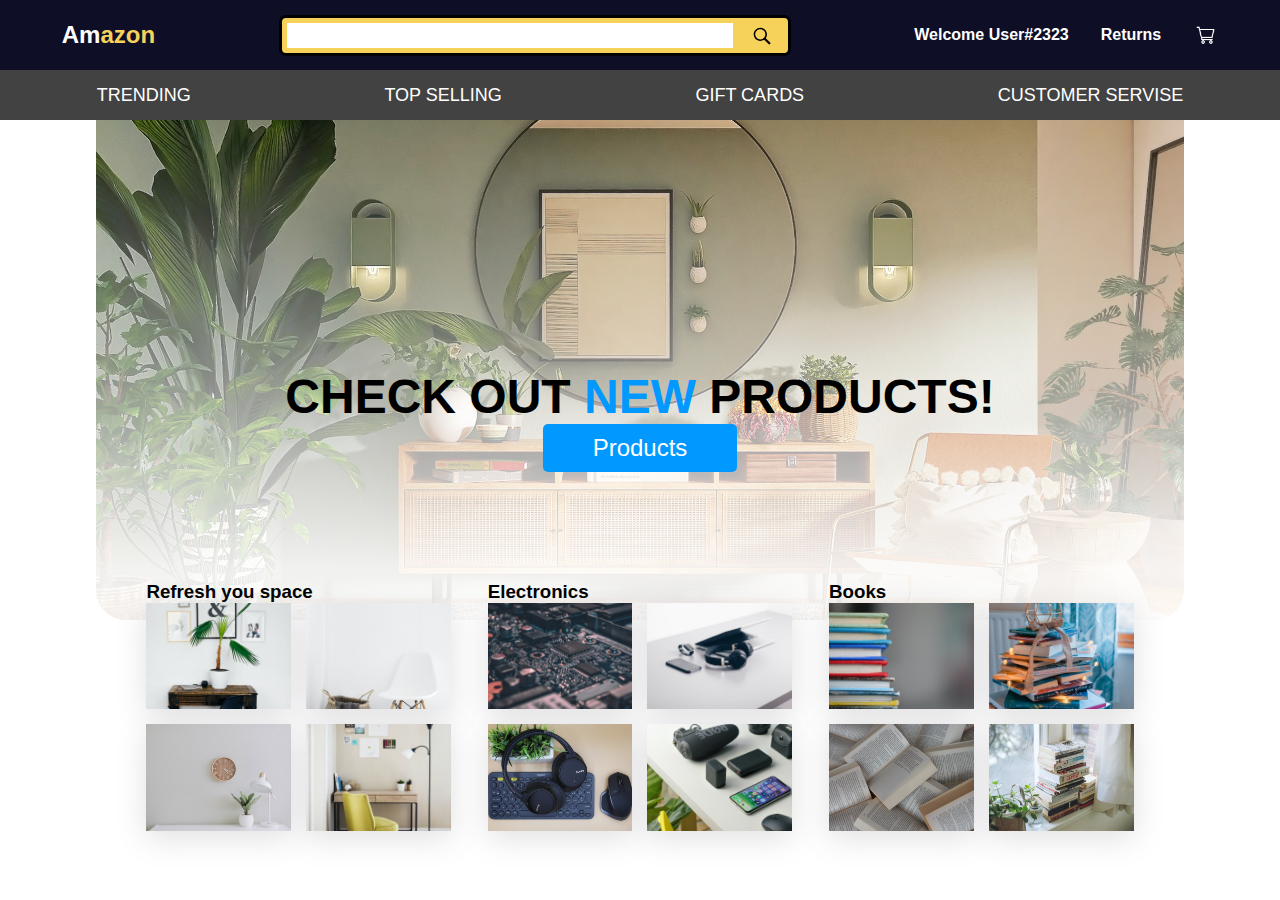
<file: Challenge-Collab/index.html>
<!DOCTYPE html>
<html lang="en">
  <head>
    <meta charset="UTF-8" />
    <meta http-equiv="X-UA-Compatible" content="IE=edge" />
    <meta name="viewport" content="width=device-width, initial-scale=1.0" />
    <title>Amazon</title>
    <link rel="stylesheet" href="style.css" />
  </head>
  <body>
    <header>
      <nav>
        <h2>Am<span style="color: rgb(247, 210, 91)">azon</span></h2>
        <div class="search">
          <input type="text" style="width: 90%; height: 25px" />
          <img
            src="/Challenge-Collab/imgs/9950897361548336152.svg"
            width="25px"
            style="
              cursor: pointer;
              height: 25px;
              margin-left: auto;
              margin-right: auto;
            "
          />
        </div>
        <div class="cart">
          <h4>Welcome User#2323</h4>
          <h4>Returns</h4>
          <img
            src="/Challenge-Collab/imgs/cart.png"
            alt=""
            width="25px"
            style="filter: invert(); padding: 3px"
          />
        </div>
      </nav>
      <div class="bottom-nav">
        <ul>
          <li>Trending</li>
          <li>Top selling</li>
          <li>Gift Cards</li>
          <li>Customer Servise</li>
        </ul>
      </div>
    </header>

    <main>
        <section class="banner">
            <div class="opacityFilter"></div>
            <div class="cta">
                <h1>Check Out <span style="color: rgb(1, 153, 255)">New</span> Products!</h1>
                <a href="/Challenge-Collab/challenge/product_page.html"><button>Products</button></a>
            </div>
        </section>
        <section class="products">
            <div class="container">
                <div class="display">
                    <h3>Refresh you space</h3>
                    <div class="grid">
                        <div class="gridItems i1 imgCover"></div>
                        <div class="gridItems i2 imgCover"></div>
                        <div class="gridItems i3 imgCover"></div>
                        <div class="gridItems i4 imgCover"></div>
                    </div>
                </div>
                <div class="display">
                    <h3>Electronics</h3>
                    <div class="grid">
                        <div class="gridItems i5 imgCover"></div>
                        <div class="gridItems i6 imgCover"></div>
                        <div class="gridItems i7 imgCover"></div>
                        <div class="gridItems i8 imgCover"></div>
                    </div>
                </div>
                <div class="display">
                    <h3>Books</h3>
                    <div class="grid">
                        <div class="gridItems i9 imgCover"></div>
                        <div class="gridItems i10 imgCover"></div>
                        <div class="gridItems i11 imgCover"></div>
                        <div class="gridItems i12 imgCover"></div>
                    </div>
                </div>
            </div>
        </section>
    </main>

  </body>
</html>
</file>
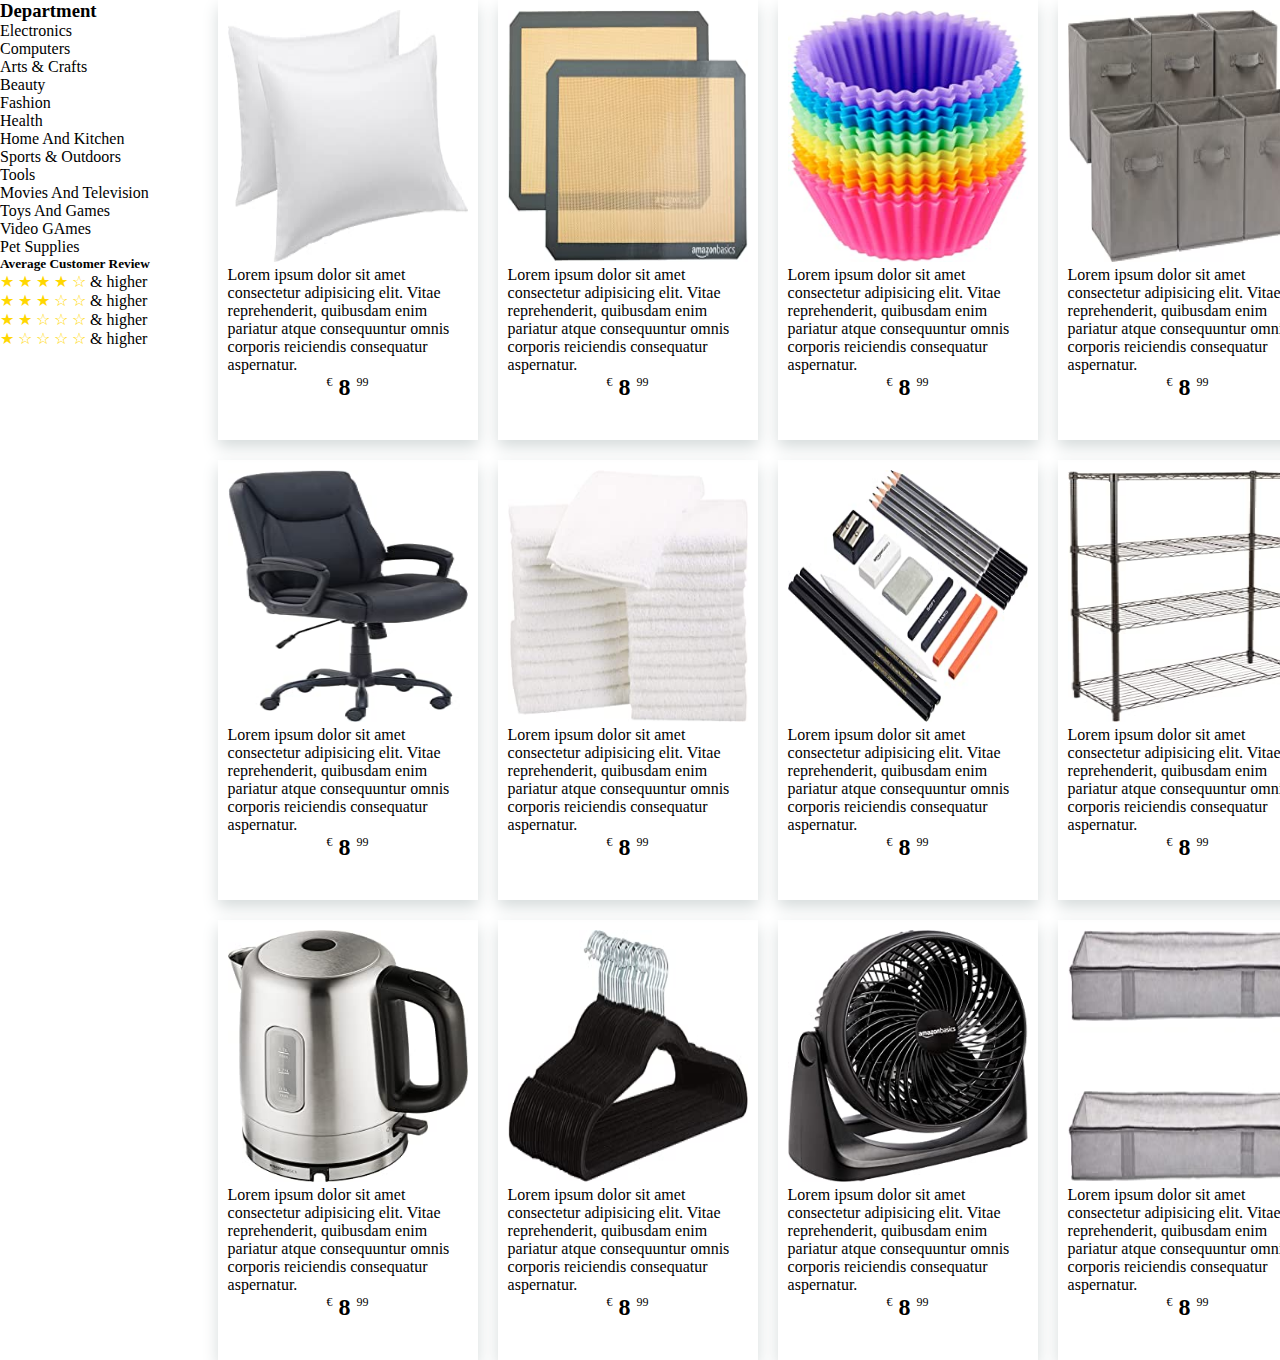
<file: Challenge-Collab/challenge/product_page.html>
<!DOCTYPE html>
<html lang="en">

<head>
    <meta charset="UTF-8">
    <meta http-equiv="X-UA-Compatible" content="IE=edge">
    <meta name="viewport" content="width=device-width, initial-scale=1.0">
    <title>Document</title>
    <link rel="stylesheet" href="style.css">
</head>

<body>

    <div class="container">
        <div class="left-navbar">
            <h3>Department</h3>
            <ul>
                <li>Electronics</li>
                <li>Computers</li>
                <li>Arts & Crafts</li>
                <li>Beauty</li>
                <li>Fashion</li>
                <li>Health</li>
                <li>Home And Kitchen</li>
                <li>Sports & Outdoors</li>
                <li>Tools</li>
                <li>Movies And Television</li>
                <li>Toys And Games</li>
                <li>Video GAmes</li>
                <li>Pet Supplies</li>
            </ul>
            <h5>Average Customer Review</h5>
            <p><span class="symbol">&#9733; &#9733; &#9733; &#9733; &#9734;</span> & higher</p>
            <p><span class="symbol">&#9733; &#9733; &#9733; &#9734; &#9734;</span> & higher</p>
            <p><span class="symbol">&#9733; &#9733; &#9734; &#9734; &#9734;</span> & higher</p>
            <p><span class="symbol">&#9733; &#9734; &#9734; &#9734; &#9734;</span> & higher</p>

        </div>
        <div class="main">

            <div class="item">
                <img src="img/pillow.jpg" alt="pillow" class="picture">
                <div class="cart-body">
                    <p class="words">Lorem ipsum dolor sit amet consectetur adipisicing elit. Vitae reprehenderit, quibusdam enim pariatur atque consequuntur omnis corporis reiciendis consequatur aspernatur.</p>
                    <h2>
                        <span class="price">&#8364;</span> 8
                        <span class="price">99</span>
                    </h2>
                </div>
            </div>
            <div class="item">
                <img src="img/baking_mats.jpg" alt="" class="picture">
                <p class="words">Lorem ipsum dolor sit amet consectetur adipisicing elit. Vitae reprehenderit, quibusdam enim pariatur atque consequuntur omnis corporis reiciendis consequatur aspernatur.</p>
                <h2>
                    <span class="price">&#8364;</span> 8
                    <span class="price">99</span>

            </div>
            <div class="item">
                <img src="img/baking_cups.jpg" alt="" class="picture">
                <p class="words">Lorem ipsum dolor sit amet consectetur adipisicing elit. Vitae reprehenderit, quibusdam enim pariatur atque consequuntur omnis corporis reiciendis consequatur aspernatur.</p>
                <h2>
                    <span class="price">&#8364;</span> 8
                    <span class="price">99</span>

            </div>
            <div class="item">
                <img src="img/boxes.jpg" alt="" class="picture">
                <p class="words">Lorem ipsum dolor sit amet consectetur adipisicing elit. Vitae reprehenderit, quibusdam enim pariatur atque consequuntur omnis corporis reiciendis consequatur aspernatur.</p>
                <h2>
                    <span class="price">&#8364;</span> 8
                    <span class="price">99</span>

            </div>
            <div class="item">
                <img src="img/chair.jpg" alt="" class="picture">
                <p class="words">Lorem ipsum dolor sit amet consectetur adipisicing elit. Vitae reprehenderit, quibusdam enim pariatur atque consequuntur omnis corporis reiciendis consequatur aspernatur.</p>
                <h2>
                    <span class="price">&#8364;</span> 8
                    <span class="price">99</span>

            </div>
            <div class="item">
                <img src="img/towels.jpg" alt="" class="picture">
                <p class="words">Lorem ipsum dolor sit amet consectetur adipisicing elit. Vitae reprehenderit, quibusdam enim pariatur atque consequuntur omnis corporis reiciendis consequatur aspernatur.</p>
                <h2>
                    <span class="price">&#8364;</span> 8
                    <span class="price">99</span>

            </div>

            <div class="item">
                <img src="img/pencil_kit.jpg" alt="" class="picture">
                <p class="words">Lorem ipsum dolor sit amet consectetur adipisicing elit. Vitae reprehenderit, quibusdam enim pariatur atque consequuntur omnis corporis reiciendis consequatur aspernatur.</p>
                <h2>
                    <span class="price">&#8364;</span> 8
                    <span class="price">99</span>

            </div>

            <div class="item">
                <img src="img/laundry_rack.jpg" alt="" class="picture">
                <p class="words">Lorem ipsum dolor sit amet consectetur adipisicing elit. Vitae reprehenderit, quibusdam enim pariatur atque consequuntur omnis corporis reiciendis consequatur aspernatur.</p>
                <h2>
                    <span class="price">&#8364;</span> 8
                    <span class="price">99</span>

            </div>

            <div class="item">
                <img src="img/kettle.jpg" alt="" class="picture">
                <p class="words">Lorem ipsum dolor sit amet consectetur adipisicing elit. Vitae reprehenderit, quibusdam enim pariatur atque consequuntur omnis corporis reiciendis consequatur aspernatur.</p>
                <h2>
                    <span class="price">&#8364;</span> 8
                    <span class="price">99</span>

            </div>

            <div class="item">
                <img src="img/hangers.jpg" alt="" class="picture">
                <p class="words">Lorem ipsum dolor sit amet consectetur adipisicing elit. Vitae reprehenderit, quibusdam enim pariatur atque consequuntur omnis corporis reiciendis consequatur aspernatur.</p>
                <h2>
                    <span class="price">&#8364;</span> 8
                    <span class="price">99</span>

            </div>

            <div class="item">
                <img src="img/electric_fan.jpg" alt="" class="picture">
                <p class="words">Lorem ipsum dolor sit amet consectetur adipisicing elit. Vitae reprehenderit, quibusdam enim pariatur atque consequuntur omnis corporis reiciendis consequatur aspernatur.</p>
                <h2>
                    <span class="price">&#8364;</span> 8
                    <span class="price">99</span>

            </div>

            <div class="item">
                <img src="img/boxes2.jpg" alt="" class="picture">
                <p class="words">Lorem ipsum dolor sit amet consectetur adipisicing elit. Vitae reprehenderit, quibusdam enim pariatur atque consequuntur omnis corporis reiciendis consequatur aspernatur.</p>
                <h2>
                    <span class="price">&#8364;</span> 8
                    <span class="price">99</span>

            </div>
        </div>

    </div>

</body>

</html>
</file>
<file: Challenge-Collab/style.css>
h3 {
    padding: 0;
    margin: 0;
    width: fit-content;
    /* border: 1px solid; */
}

body {
    max-width: 1440px;
    margin-left: auto;
    margin-right: auto;
}

nav {
    background-color: rgb(14, 14, 39);
    display: flex;
    justify-content: space-around;
    align-items: center;
    width: 100%;
    height: 70px;
    color: white;
}

ul, li {
    margin: 0;
    padding: 0;
    list-style-type: none;
}

input {
    border: none;
}

.search {
    display: flex;
    border: 3px solid black;
    border-radius: 7px;
    background-color: rgb(247, 210, 91);
    height: fit-content;
    gap: .5em;
    align-items: center;
    width: 40%;
    padding: 5px;

}

* {
    font-family: 'Gill Sans', 'Gill Sans MT', Calibri, 'Trebuchet MS', sans-serif;
    padding: 0;
    margin: 0;
    box-sizing: border-box;
}

.cart {
    display: flex;
    gap: 2em;
    color: white;
    align-items: center;
}

.cart h4:hover {
    transform: scale(1.2);
    transition: .2s;
    cursor: pointer;
}

.cart img:hover {
    transform: scale(1.2);
    transition: .2s;
    cursor: pointer;
}

.bottom-nav {
    height: 50px;
    background-color: rgba(19, 19, 19, 0.801);
    color: white;
}

.bottom-nav ul {
    display: flex;
    justify-content: space-around;
    height: inherit;
    align-items: center;
}

.bottom-nav ul li {
    font-size: 18px;
    text-transform: uppercase;
}

.bottom-nav ul li:hover {
    transform: scale(1.1);
    color: rgb(247, 210, 91);
    cursor: pointer;
    transition: .3s ease-in-out;
}

.banner {
    width: 85%;
    height: 500px;
    background-image: url(/Challenge-Collab/imgs/banner.jpg);
    background-size: cover;
    background-repeat: no-repeat;
    background-position: center;
    margin-left: auto;
    margin-right: auto;
    position: relative;
    border-bottom-left-radius: 30px;
    border-bottom-right-radius: 30px;
}

.opacityFilter {
    background: rgb(2,0,36);
    background: linear-gradient(180deg, rgba(2, 0, 36, 0) 0%, rgba(255, 255, 255, 0.918) 90%);
    height: inherit;
    width: 100%;
    position: absolute;
    z-index: 20;
    margin-left: auto;
    margin-right: auto;
}

.cta {
    text-transform: uppercase;
    width: 100%;
    bottom: 0;
    margin: auto;
    height: 80%;
    display: flex;
    align-items: center;
    justify-content: center;
    flex-direction: column;
    position: absolute;
    z-index: 30;
}

.cta h1 {
    font-size: 48px;
}

.cta button {
    border: none;
    padding: 10px 50px;
    border-radius: 5px;
    color: white;
    background-color: rgb(1, 153, 255);
    cursor: pointer;
    font-size: 24px;
}

.cta button:hover {
    transform: translateX(10px);
    transition: .3s ease-in-out;
}

.products {
    width: 80%;
    height: 350px;
    margin-left: auto;
    margin-right: auto;
    margin-top: -80px;
    position: relative;
    z-index: 40;
}

.container {
    display: flex;
    justify-content: space-around;
    height: inherit;
    align-items: center;
    padding: 5px;
    gap: 10px;
}

.display {
    height: 85%;
    width: 32%;
    padding: 10px;
}

.grid {
    display: grid;
    height: inherit;
    grid-template-columns: repeat(2, 1fr);
    grid-template-rows: repeat(2, 1fr);
    gap: 15px;
}

.gridItems {
    box-shadow: rgba(100, 100, 111, 0.2) 0px 7px 29px 0px;
}

.gridItems:hover {
    transform: scale(2);
    transition: .5s ease-in-out;
}

.imgCover {
    background-repeat: no-repeat;
    background-size: cover;
    background-position: center;
    max-width: 200px;
}

.i1 {
    background-image: url(/Challenge-Collab/imgs/decor1.jpg);
}

.i2 {
    background-image: url(/Challenge-Collab/imgs/decor2.jpg);
}

.i3 {
    background-image: url(/Challenge-Collab/imgs/decor3.jpg);
}

.i4 {
    background-image: url(/Challenge-Collab/imgs/decor4.jpg);
}

.i5 {
    background-image: url(/Challenge-Collab/imgs/ele1.jpg);
}

.i6 {
    background-image: url(/Challenge-Collab/imgs/ele2.jpg);
}

.i7 {
    background-image: url(/Challenge-Collab/imgs/ele3.jpg);
}

.i8 {
    background-image: url(/Challenge-Collab/imgs/ele4.jpg);
}

.i9 {
    background-image: url(/Challenge-Collab/imgs/b1.jpg);
}

.i10 {
    background-image: url(/Challenge-Collab/imgs/b2.jpg);
}

.i11 {
    background-image: url(/Challenge-Collab/imgs/b3.jpg);
}

.i12 {
    background-image: url(/Challenge-Collab/imgs/b4.jpg);
}
</file>
<file: Challenge-Collab/challenge/style.css>
* {
    margin: 0;
    padding: 0;
    box-sizing: border-box;
}

.container {
    display: flex;
    width: 100%;
}

.left-navbar {
    width: 17%;
}

.main {
    width: 80%;
    display: grid;
    grid-template-columns: repeat(4, 1fr);
    /* grid-template-rows: repeat(5, 20%); */
    gap: 20px;
}

.item {
    height: 440px;
    width: 260px;
    box-shadow: rgb(213, 219, 219) 0px 7px 15px 0px;
    padding: 10px;
}

.item:hover {
    transform: scale(1.1);
    transition: width 2s, height 2s, transform 1s;
}

.price {
    vertical-align: super;
    font-size: 50%;
    font-weight: 100;
}

img {
    width: 100%;
}

.picture {
    height: 60%;
}

.cart-body {
    height: 40%;
}

h2 {
    text-align: center;
}

.symbol {
    color: gold;
}
</file>
